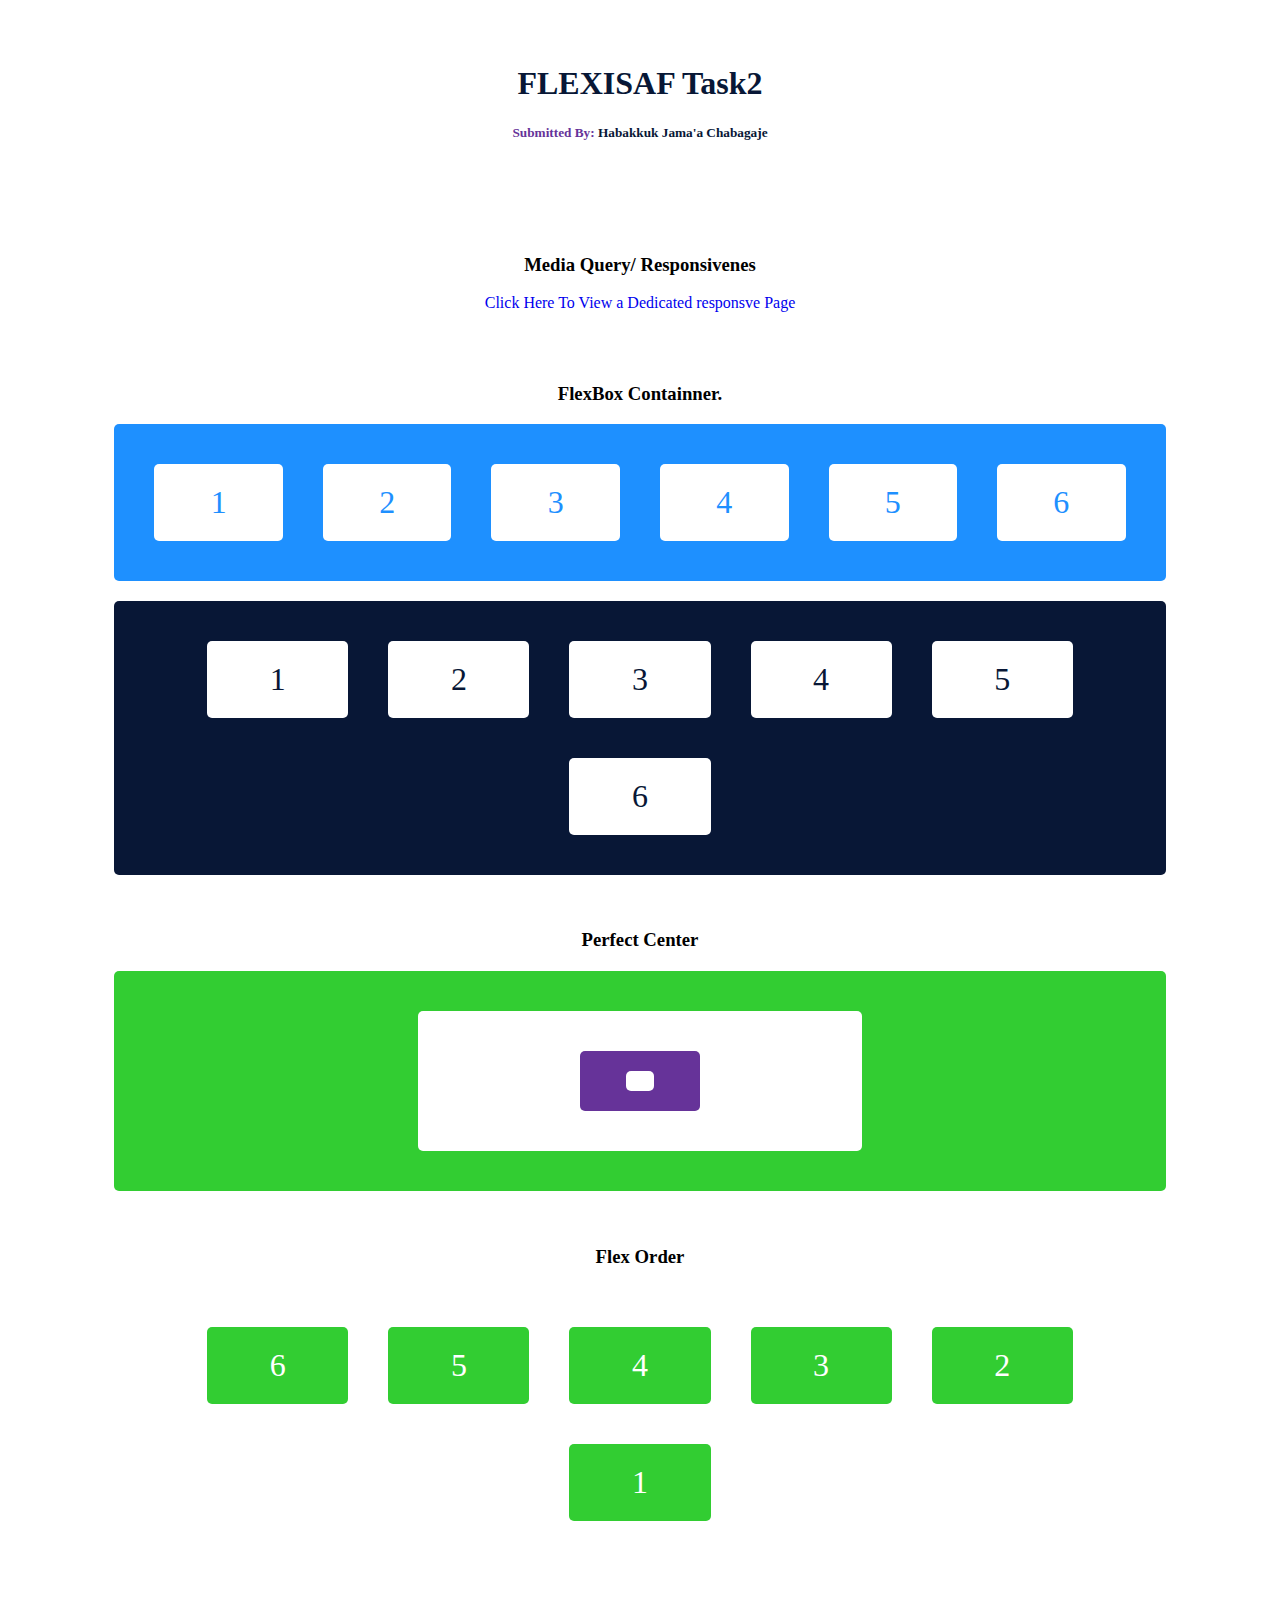
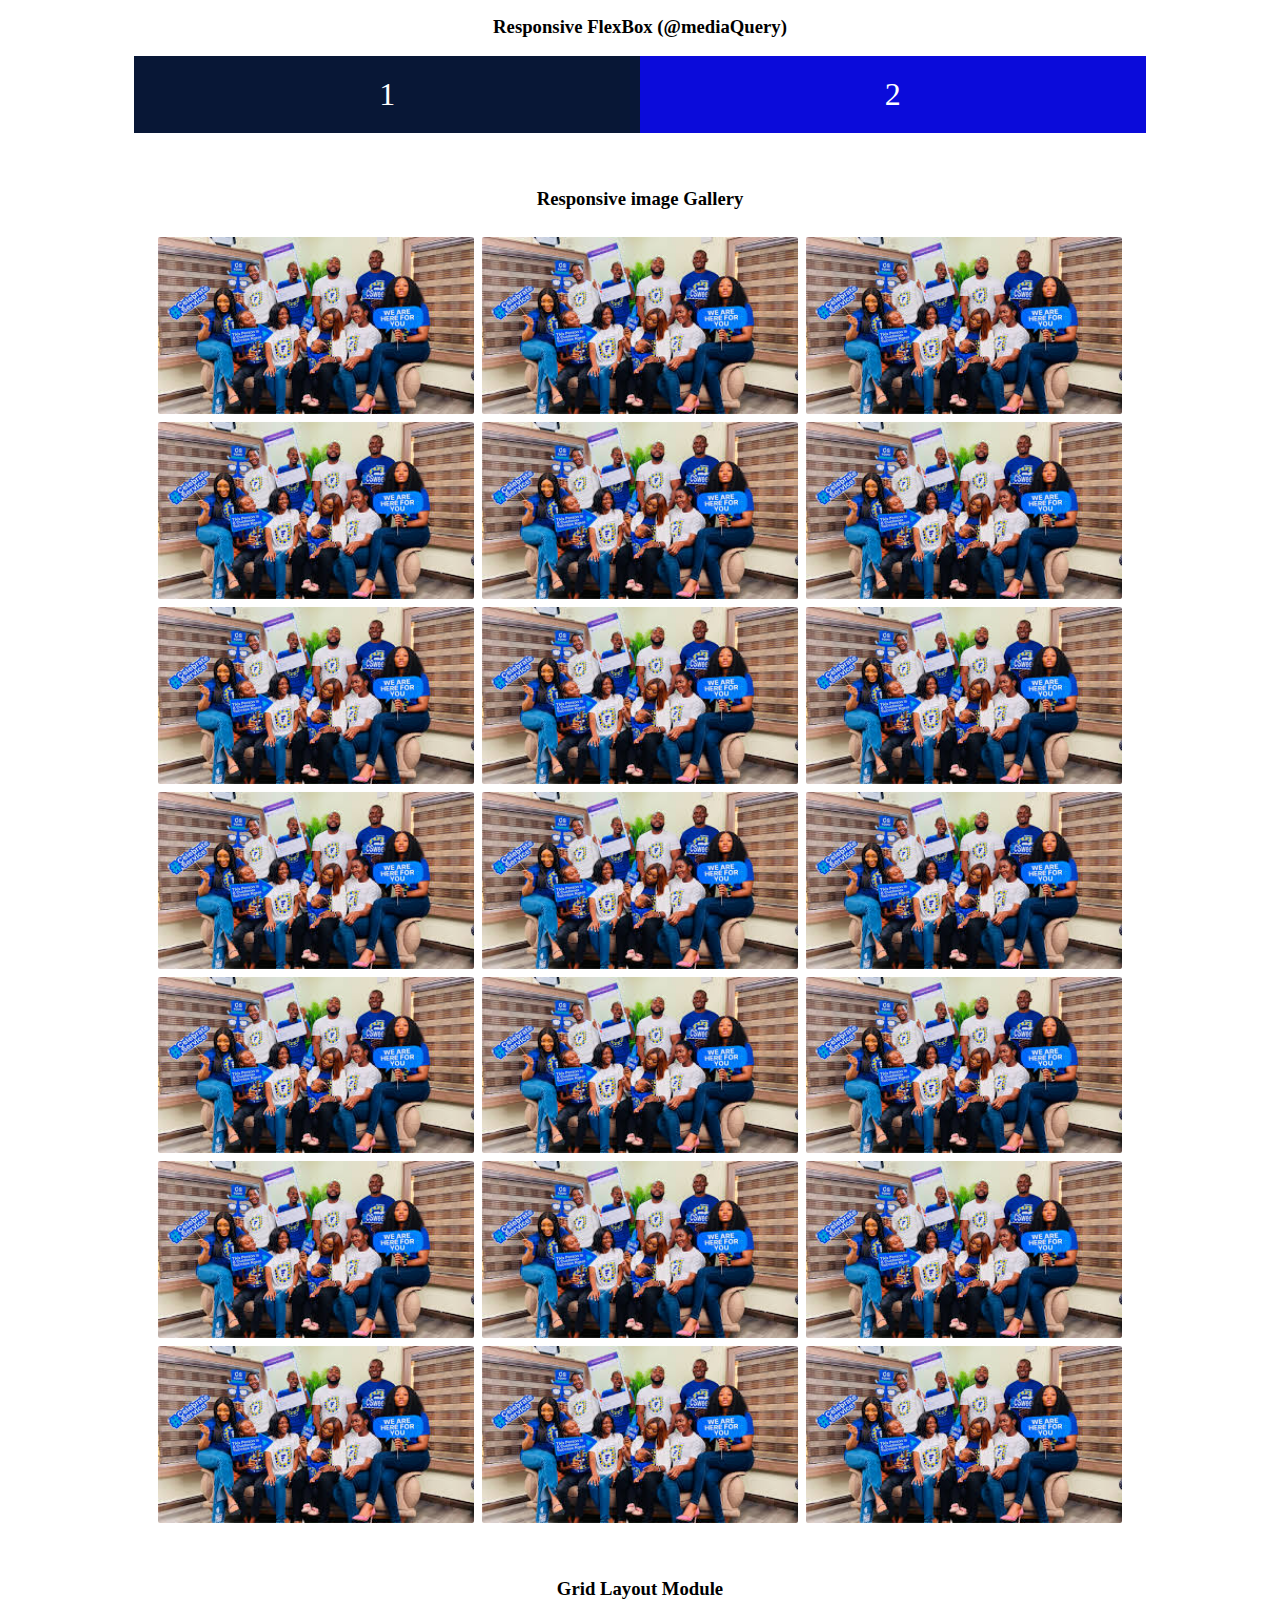
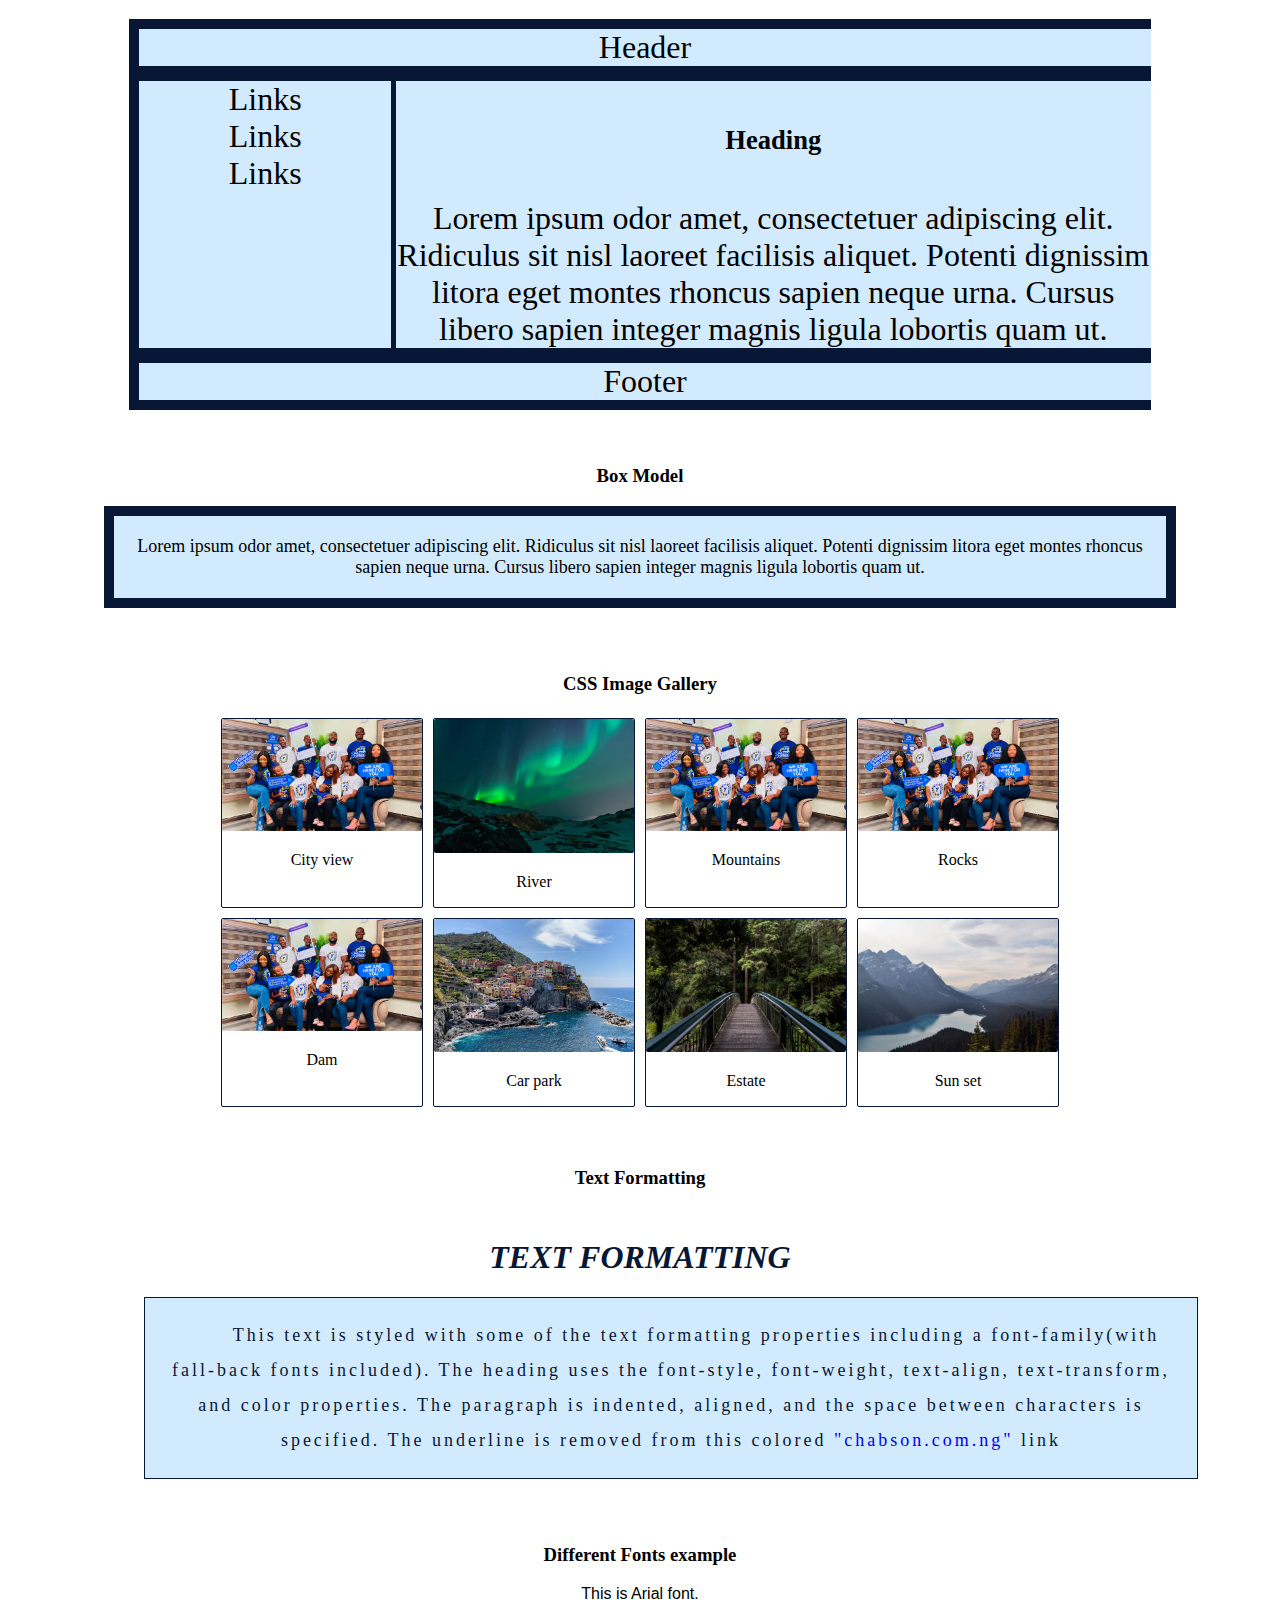
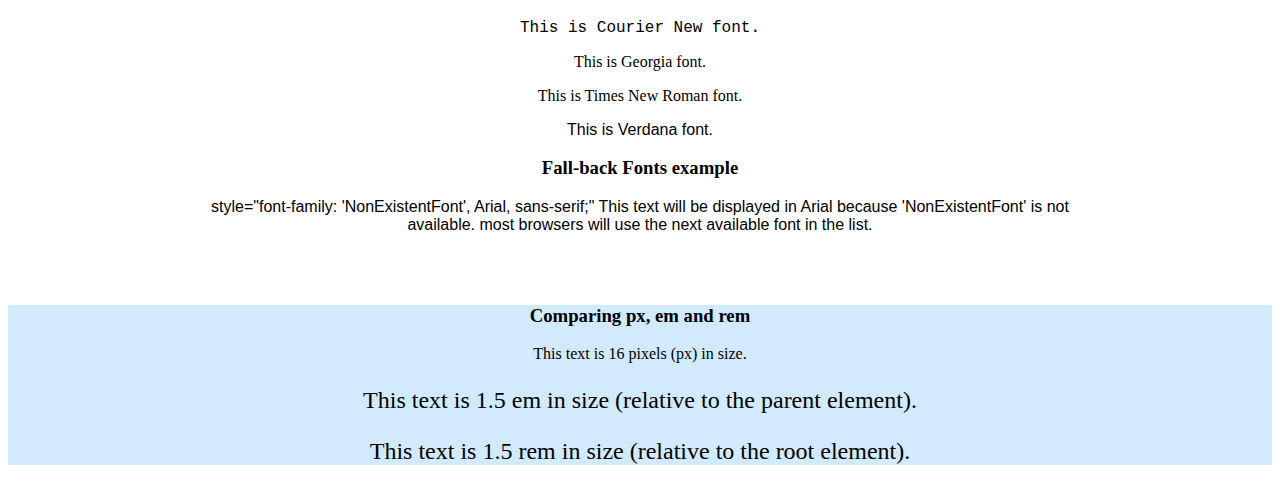
<file: index.html>
<!DOCTYPE html>
<html lang="en">
<head>
    <meta charset="UTF-8">
    <meta name="viewport" content="width=device-width, initial-scale=1.0">
    <link rel="stylesheet" href="index.css">
     <link rel="stylesheet" href="index2.css">

    <title>TASK 2</title>
</head>
<body>
    <center>
<br> <br>
        
        <h1 id="top"> FLEXISAF Task2</h1>
        <h5 id="s">Submitted By: <span id="sp" >Habakkuk Jama'a Chabagaje<span> </h5>

 <br> <br>  <br> <br>
            <h3>Media Query/ Responsivenes</h3>
                <P><a href="responsive.html">Click Here To View a Dedicated responsve Page</a></P> 
           
<br> <br>
<!--             Flexbox -->
        <h3>FlexBox Containner.</h3>
        <!-- First example -->
    <div class="flex-containner">
        <div class="inner">1</div>
        <div class="inner">2</div>
        <div class="inner">3</div>
        <div class="inner">4</div>
        <div class="inner">5</div>
        <div class="inner">6</div>
    </div>

            
    <!-- Second Example -->

     <div class="second-containner">
        <div class="inner2">1</div>
        <div class="inner2">2</div>
        <div class="inner2">3</div>
        <div class="inner2">4</div>
        <div class="inner2">5</div>
        <div class="inner2">6</div>
    </div>

            <br> <br>
<!-- Perfect Center -->
        <h3>Perfect Center</h3>
    <div class="center-containner">
        <div class="center">
            <div class="center-inner">
                <div class="main-inner"></div>
            </div>
        </div>
    </div>

            <br> <br>
    <!-- Order of flex Items -->
     <h3>Flex Order</h3>
     <div class="order-main">
        <div style="order: 6;" class="order">1</div>
        <div style="order: 5;" class="order">2</div>
        <div style="order: 4;" class="order">3</div>
        <div style="order: 3;" class="order">4</div>
        <div style="order: 2;" class="order">5</div>
        <div style="order: 1;" class="order">6</div>
    </div>

            <br> <br>
    <h3 >Responsive FlexBox (@mediaQuery)</h3>
    <div class="responsive-main">
        <div class="responsive1">1</div>
        <div class="responsive2">2</div>
        
    </div>

            <br> <br>
    <h3> Responsive image Gallery </h3>
    <div class="row">
        <div class="column">
    <img src="Images/images.jpg" style="width:100%">
    <img src="Images/images.jpg" style="width:100%">
    <img src="Images/images.jpg" style="width:100%">
    <img src="Images/images.jpg" style="width:100%">
    <img src="Images/images.jpg" style="width:100%">
    <img src="Images/images.jpg" style="width:100%">
    <img src="Images/images.jpg" style="width:100%">
        </div>
   


        <div class="column">
    <img src="Images/images.jpg" style="width:100%">
    <img src="Images/images.jpg" style="width:100%">
    <img src="Images/images.jpg" style="width:100%">
    <img src="Images/images.jpg" style="width:100%">
    <img src="Images/images.jpg" style="width:100%">
    <img src="Images/images.jpg" style="width:100%">
    <img src="Images/images.jpg" style="width:100%">
        </div>
   


        <div class="column">
    <img src="Images/images.jpg" style="width:100%">
    <img src="Images/images.jpg" style="width:100%">
    <img src="Images/images.jpg" style="width:100%">
    <img src="Images/images.jpg" style="width:100%">
    <img src="Images/images.jpg" style="width:100%">
    <img src="Images/images.jpg" style="width:100%">
    <img src="Images/images.jpg" style="width:100%">
        </div>
    </div>

            <br> <br>
    <!-- Grid Layout Module -->

     <h3>Grid Layout Module</h3>

     <div class="container">
        <div class="header">Header</div>
        <div class="menu">Links <br>Links
    <br> Links</div>

        <div class="content"> <h5>Heading</h5>
        Lorem ipsum odor amet, consectetuer adipiscing elit. Ridiculus sit nisl laoreet facilisis aliquet. Potenti dignissim litora eget montes rhoncus sapien neque urna. Cursus libero sapien integer magnis ligula lobortis quam ut.</div>

        <div class="footer">Footer</div>
     </div>
            
            <br> <br>
<!-- Box Model -->
 <h3>Box Model</h3>
     <div class="box">
        Lorem ipsum odor amet, consectetuer adipiscing elit. Ridiculus sit nisl laoreet facilisis aliquet. Potenti dignissim litora eget montes rhoncus sapien neque urna. Cursus libero sapien integer magnis ligula lobortis quam ut.</div>


            <br> <br>
        <!-- css image Gallery section -->
         <h3>CSS Image Gallery</h3>
        <div class="img-contain">
           
            <div class="im-class"><a href="Images/images.jpg"><img  src="Images/images.jpg" alt=""></a> <p>City view</p> 
            </div>
            

            <div class="im-class" ><a href="Images/img_lights.jpg"><img  src="Images/img_lights.jpg" alt=""></a>  <p>River</p>
           </div>
          

            <div class="im-class" ><a href="Images/images.jpg"><img  src="Images/images.jpg" alt=""></a> <p>Mountains</p>
            </div>
            

            <div class="im-class" ><a href="Images/images.jpg"><img  src="Images/images.jpg" alt=""></a> <p>Rocks</p>
            </div>
           

        
                <!-- Second section images -->

             <div class="im-class"><a href="Images/images.jpg"><img  src="Images/images.jpg" alt=""></a> <p>Dam</p> 
            </div>
            

            <div class="im-class" ><a href="Images/img_5terre.jpg"><img  src="Images/img_5terre.jpg" alt=""></a>  <p>Car park</p>
           </div>
          

            <div class="im-class" ><a href="Images/img_forest.jpg"><img  src="Images/img_forest.jpg" alt=""></a> <p>Estate</p>
            </div>
            

            <div class="im-class" ><a href="Images/img_mountains.jpg"><img  src="Images/img_mountains.jpg" alt=""></a> <p>Sun set</p>
            </div>
        </div>

            <br> <br>
        <!-- Text Formatting -->
         <h3>Text Formatting</h3>
        <div class="text">
            <h1 id="head"> Text Formatting </h1>
            <p class="textpara">
This text is styled with some of the text formatting properties including a font-family(with fall-back fonts included). The heading uses the font-style, font-weight, text-align, text-transform, and color properties. The paragraph is indented, aligned, and the space between characters is specified. The underline is removed from this colored <a href="#">"chabson.com.ng"</a> link </p>
        </div>

            <br> <br>
        <!-- Different Fonts and fall-back fonts -->
        <h3>Different Fonts example</h3>
<div>
    <p style="font-family: Arial, sans-serif;">This is Arial font.</p>
    <p style="font-family: 'Courier New', Courier, monospace;">This is Courier New font.</p>
    <p style="font-family: Georgia, serif;">This is Georgia font.</p>
    <p style="font-family: 'Times New Roman', Times, serif;">This is Times New Roman font.</p>
    <p style="font-family: Verdana, sans-serif;">This is Verdana font.</p>
    <h3>Fall-back Fonts example</h3>
    <p style="font-family: 'NonExistentFont', Arial, sans-serif; width: 70%;">
        style="font-family: 'NonExistentFont', Arial, sans-serif;"
        
        This text will be displayed in Arial because 'NonExistentFont' is not available. 
    most browsers will use the next available font in the list.</p>

</div>

            <br> <br>
<!-- Comparing px, em and rem -->
<div class="px-em-rem" style="background-color: #D2EAFD"> 
    <h3>Comparing px, em and rem</h3>
    <p style="font-size: 16px;">This text is 16 pixels (px) in size.</p>
    <p style="font-size: 1.5em;">This text is 1.5 em in size (relative to the parent element).</p>
    <p style="font-size: 1.5rem;">This text is 1.5 rem in size (relative to the root element).</p>
</div>

    </center>

   <script src="index.js"></script>
</body>
</html>
</file>
<file: index.css>
*{
border : 0px;
padding: 0px;
}

#top{
 color:#081736;
 font-weight: bold;
}

#s{
 color: #663399;
 font-weight: bold;
}
#sp{
 color: #081736;
 font-weight: bold;
}

 .flex-containner{
    background-color: #1E90FF;
    display: flex;
    flex-direction: row;
    flex-wrap: nowrap;
    justify-content: space-around;
    padding: 20px;
    width: 80%;
    border-radius: 5px;
}

.inner{
    width: 10%;
    background-color: #fff;
    color: #1E90FF;
    padding: 20px;
    margin: 20px;
    font-size: xx-large;
    border-radius: 5px;
    cursor: pointer;
}

.second-containner{
    width: 80%;
    display: flex;
    flex-direction: row-reverse;
    flex-flow: row wrap;
    justify-content: center;
    margin-top: 20px;
    background-color: #081736;
    padding: 20px;
    border-radius: 5px;
}

.inner2{
    width: 10%;
    background-color: #fff;
    color: #081736;
    padding: 20px;
    margin: 20px;
    font-size: xx-large;
    border-radius: 5px;
    cursor: pointer;
}

.center-containner{
    width: 80%;
    display: flex;
    flex-direction: row;
    align-items: center;
    justify-content: center;
    margin-top: 20px;
    background-color: #32CD32;
    padding: 20px;
    border-radius: 5px;
}

.center{
    width: 40%;
    background-color: #fff;
    padding: 20px;
    margin: 20px;
    border-radius: 5px;
    cursor: pointer;
}

.center-inner{
    width: 20%;
    background-color: rebeccapurple;
    padding: 20px;
    margin: 20px;
    border-radius: 5px;
    cursor: pointer;
}

.main-inner{
    width: 10%;
    background-color: #fff;
    padding: 10px;
    margin: 0px;
    border-radius: 5px;
    cursor: pointer;
}

.order-main{
    background-color: #fff;
    display: flex;
    flex-direction: row;
    flex-wrap: wrap;
    justify-content: center;
    padding: 20px;
    width: 80%;
    border-radius: 5px;
}

.order{
    width: 10%;
    background-color: #32CD32;
    color: #fff;
    padding: 20px;
    margin: 20px;
    font-size: xx-large;
    border-radius: 5px;
    cursor: pointer;
}

/* Responsive Flex Box */
.responsive-main{
    width: 80%;
    display: flex;
    flex-direction: row;

}

.responsive1{
    color: #fff;
    padding: 20px;
    font-size: xx-large;
    width: 100%;
    background-color: #081736;
}

.responsive2{
    color: #fff;
    padding: 20px;
    font-size: xx-large;
    width: 100%;
    background-color: hsl(240, 90%, 45%);
}

@media (max-width: 600px) {
    .responsive-main{
        flex-direction: column;
        align-items: center;
        justify-content: center;
    }
    
}

.row{
    display: flex;
    flex-wrap: wrap;
    align-items: center;
    justify-content: center;
}
.column{

    flex: 25%;
    max-width: 25%;
    padding:  0 4px;

}
.column img{
    margin-top: 8px;
    vertical-align: middle;
    align-items: center;
    justify-content: center;
}

@media( Max-width: 800px){
   .column{
     flex:45%; 
     max-width: 45%;
     align-items: center;
    justify-content: center;

   };

}

@media( max-width: 500px){
   .column{
     flex: 50%; 
     max-width: 50%;
     align-items: center;
    justify-content: center;

   };

}

@media( max-width: 300px){
   .column{
     flex: 80%; 
     max-width: 80%;
     align-items: center;
    justify-content: center;

   };

}

/* Grid Layout Module */
.container {
    width: 80%;
  display: grid;
  grid-template-areas:
    "header header"
    "menu content"
    "footer footer";
  grid-template-columns: 1fr 3fr;
  gap: 5px;
  background-color: #081736;
  padding: 5px;
}

.container > div{
    width: 100%;
    background-color: #D2EAFD;
    text-align: center;
    font-size: xx-large;
    cursor: pointer;
    margin: 5px;
}

.container > div .header{
    text-align: center;
}

.header{
    grid-area: header;
}

.container > div.menu {
  grid-area: menu;
}

.container > div.content {
  grid-area: content;
}

.container > div.footer {
  grid-area: footer;
}

/* Box Model */
.box{
    width: 80%;
    height: 100%;
    border: 10px solid #081736;
    padding: 20px;
    margin: 10px;
    background-color: #D2EAFD;
    text-align: center;
    font-size: large;
    cursor: pointer;
}

/* css image gallery */
.img-contain{
    width: 80%;
    display: flex;
    flex-direction: row;
    flex-wrap: wrap;
    justify-content: center;
}

.im-class{
    width: 200px;
    height: auto;
    margin: 10px;
    border: 1px solid #081736;
    margin: 5px;
    border-radius: 2px;
    cursor: pointer;
}
 img {
    border-radius: 2px;
    width: 100%;
}

@media (max-width: 700px){
    .im-class{
        width: 45%;
    }

    
}

@media (max-width: 500px){
    .im-class{
        width: 100%;
    }

    
}

/* Text formatting paragraph */

.text{

    width: 80%;
}

#head{
    font-style: italic;
    font-weight: bold;
    margin-top: 50px;
    text-align: center;
    text-transform: uppercase;
    color: #081736;

}
.textpara{
    text-align: center;
    font-family: 'Times New Roman', Times, serif;
    color: #081736;
    margin: 10px;
    text-indent: 50px;
    width: 100%;
    line-height: 35px;
    letter-spacing: 3px;
    background-color: #D2EAFD;
    font-size: large;
    padding: 20px;
    border: 1px solid #081736;
}
a{
    text-decoration: none;
}
</file>
<file: index2.css>
/* Responsiveness (Media Queries) of different screen sizes */
.grid-container {
  display: grid;
  grid-template-areas:
    'header header header header header header'
    'menu main main main main right'
    'footer footer footer footer footer footer';
  gap: 10px;
  background-color: white;
  padding: 10px;
}

.grid-container > div {
  padding: 10px;
  font-size: 16px;
}

.item1 {
  grid-area: header;
  background-color: purple;
  text-align: center;
  color: #ffffff;
}

.item1 > h1 {
  font-size: 40px;
}

.item2 {
  grid-area: menu;
  }
  
.item2 ul {
  list-style-type: none;
  margin: 0;
  padding: 0;
}

.item2 li {
  padding: 8px;
  margin-bottom: 7px;
  background-color: #33b5e5;
  color: #ffffff;
}

.item2 li:hover {
  background-color: #0099cc;
}
  
.item3 {
  grid-area: main;
}

.item3 > h1 {
  font-size: 30px;
  margin-bottom: 7px;
}

.item3 > p {
  margin-bottom: 7px;
}

.item4 {
  grid-area: right;
  border: 2px solid #0099cc;
  background-color: white;
  padding: 15px;
  color: #000000;
}

.item4 > h2 {
  font-size: 20px;
  padding-bottom: 10px;
}

.item4 li {
  padding: 5px;
  margin-bottom: 5px;
}

.item5 {
  grid-area: footer;
  background-color: #0099cc;
  color: #ffffff;
  text-align: center;
}

@media only screen and (max-width: 600px) {
  .item1 {grid-area: 1 / span 6;}
  .item2 {grid-area: 2 / span 6;}
  .item3 {grid-area: 3 / span 6;}
  .item4 {grid-area: 4 / span 6;}
  .item5 {grid-area: 5 / span 6;}
}

@media only screen and (min-width: 600px) {
  .item1 {grid-area: 1 / span 6;}
  .item2 {grid-area: 2 / span 1;}
  .item3 {grid-area: 2 / span 4;}
  .item4 {grid-area: 3 / span 6;}
  .item5 {grid-area: 4 / span 6;}
}

@media only screen and (min-width: 768px) {
  .item1 {grid-area: 1 / span 6;}
  .item2 {grid-area: 2 / span 1;}
  .item3 {grid-area: 2 / span 4;}
  .item4 {grid-area: 2 / span 1;}
  .item5 {grid-area: 3 / span 6;}
}
</file>
